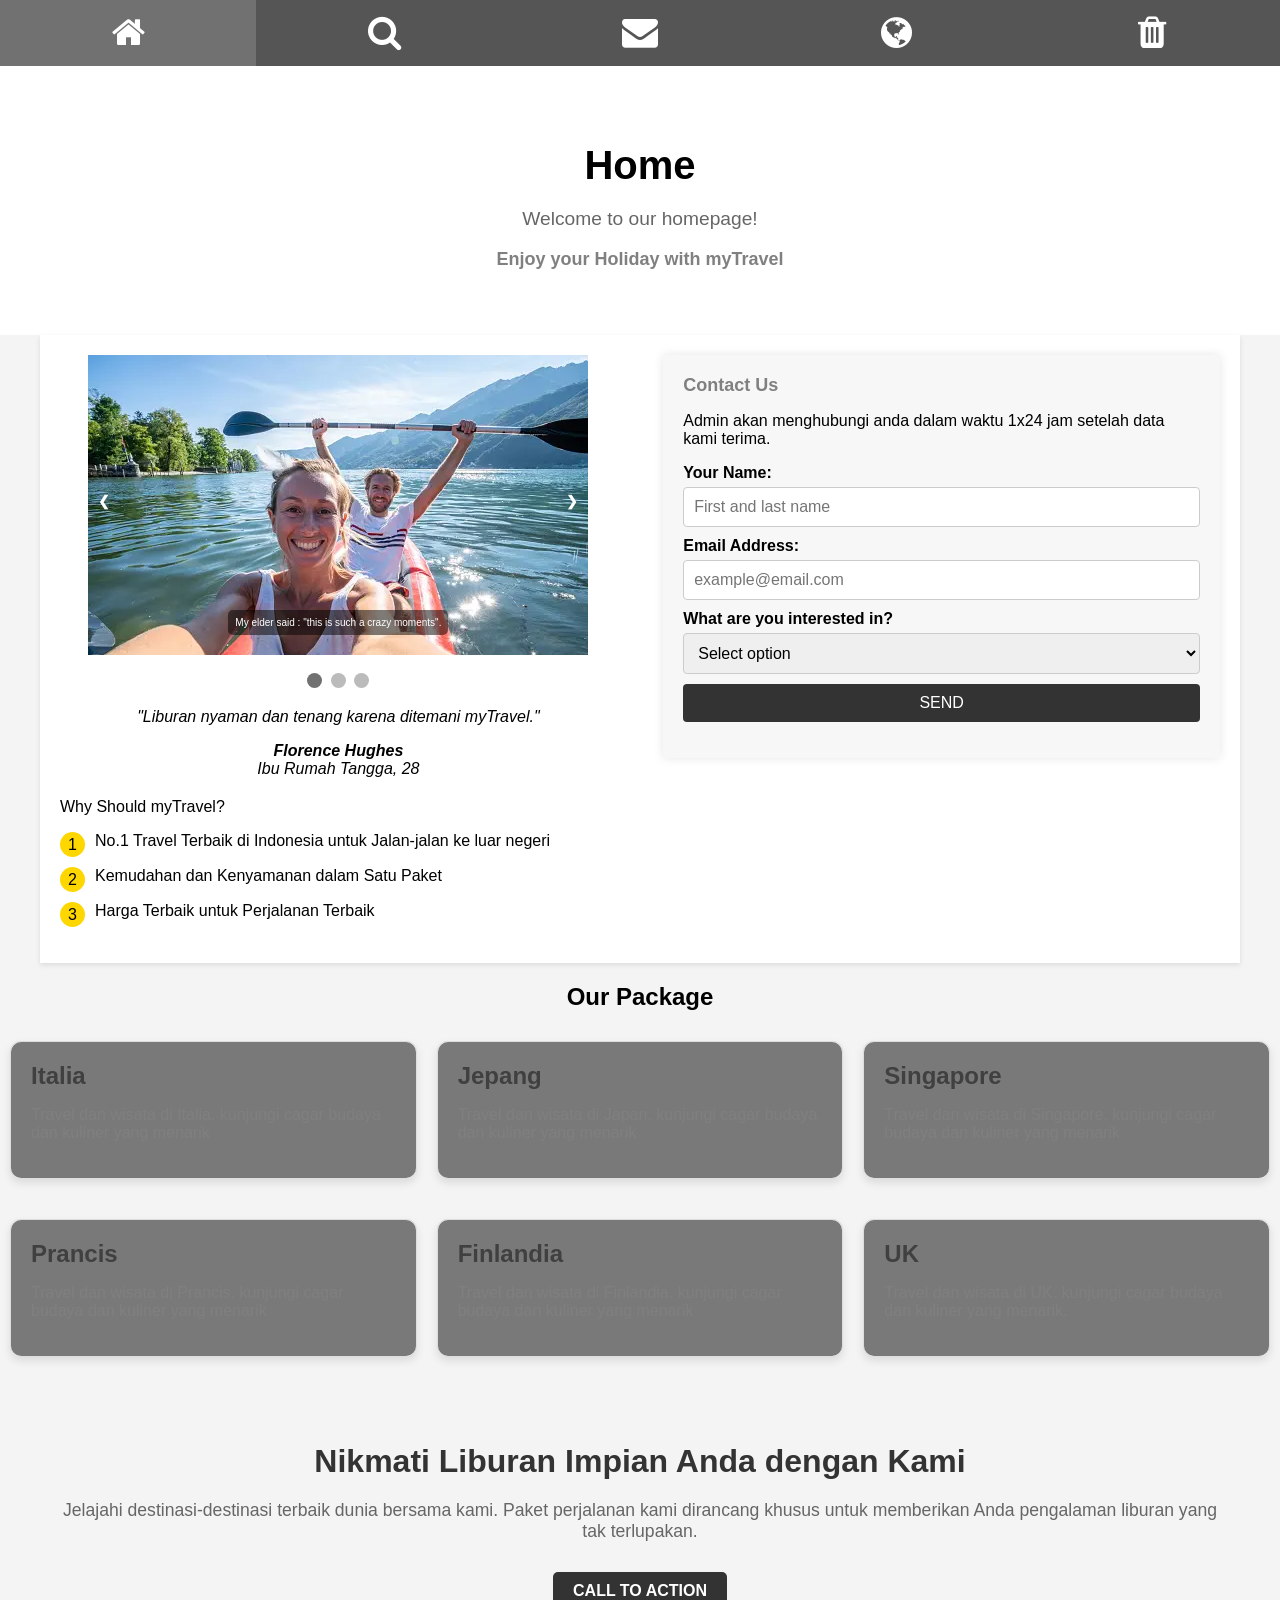
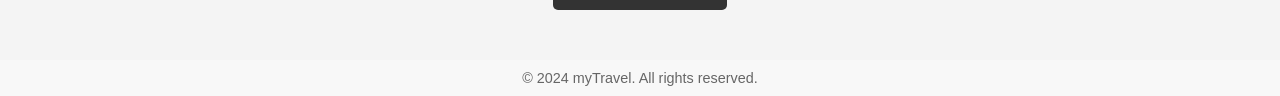
<file: index.html>
<!DOCTYPE html>
<html lang="en">
<head>
    <meta charset="UTF-8">
    <meta name="viewport" content="width=device-width, initial-scale=1.0">
    <title>myTravel</title>
    <link rel="stylesheet" href="css\style.css">
    <link rel="stylesheet" href="https://cdnjs.cloudflare.com/ajax/libs/font-awesome/4.7.0/css/font-awesome.min.css">
    <script src="js\script.js" defer></script>
    <style>
    </style>
</head>
<body>
    <header>
        <nav>
                <div class="icon-bar">
                    <a class="active" href="#"><i class="fa fa-home"></i></a>
                    <a href="#"><i class="fa fa-search"></i></a>
                    <a href="#"><i class="fa fa-envelope"></i></a>
                    <a href="#"><i class="fa fa-globe"></i></a>
                    <a href="#"><i class="fa fa-trash"></i></a>
                  </div>
    </header>
    
    <div id="home" class="page">
        <h1>Home</h1>
        <p>Welcome to our homepage!</p>
        <h2>Enjoy your Holiday with myTravel</h2>
    </div>
    
    <div id="about" class="page" style="display:none;">
        <h1>About Us</h1>
        <p>This is the About Us page.</p>
    </div>
    
    <div id="contact" class="page" style="display:none;">
        <h1>Contact</h1>
        <p>This is the Contact page.</p>
    </div>
    
    <section class="container">
        <div class="left-section">
            <div class="slideshow-container">
                <div class="slides">
                    <div class="slide">
                        <img src="image/istockphoto-1076367546-170667a.png" alt="gambar1">
                        <div class="slide-text">My elder said : "this is such a crazy moments".</div>
                    </div>
    
                    <div class="slide">
                        <img src="image/istockphoto-1879742551-170667a.png" alt="gambar2">
                        <div class="slide-text">"thanks for giving me this opportunity, myTravel" </div>
                    </div>
    
                    <div class="slide">
                        <img src="image/istockphoto-2047264953-170667a.png" alt="gambar3">
                        <div class="slide-text">"and I can heal my mind for a while"</div>
                    </div>
                    <a class="prev" onclick="plusSlides(-1)">&#10094;</a>
                    <a class="next" onclick="plusSlides(1)">&#10095;</a>
                </div>
    
                </div>
                <br>
    
            <div style="text-align:center">
                <span class="dot" onclick="currentSlide(1)"></span> 
                <span class="dot" onclick="currentSlide(2)"></span> 
                <span class="dot" onclick="currentSlide(3)"></span> 
            </div>

            <div class="testimonial">
                    <p>"Liburan nyaman dan tenang karena ditemani myTravel."</p>
                    <p><strong>Florence Hughes</strong><br>Ibu Rumah Tangga, 28</p> 
            </div>

            <div class="features">
                <p> Why Should myTravel?</p>
                <ul class="featurtes">
                    <li>No.1 Travel Terbaik di Indonesia untuk Jalan-jalan ke luar negeri</li>
                    <li>Kemudahan dan Kenyamanan dalam Satu Paket</li>
                    <li>Harga Terbaik untuk Perjalanan Terbaik</li>
                </ul>
            </div>
        </div>
    
        <div class="right-section">
            <h2>Contact Us</h2>
            <p>Admin akan menghubungi anda dalam waktu 1x24 jam setelah data kami terima.</p>
            <form id="contactus" onsubmit="return validateForm()">
                <label for="name">Your Name:</label>
                <input type="text" id="name" name="name" placeholder="First and last name">
                    
                <label for="email">Email Address:</label>
                <input type="email" id="email" name="email" placeholder="example@email.com">
                    
                <label for="interest">What are you interested in?</label>
                <select id="interest" name="interest">
                    <option value="option1">Select option</option>
                    <option value="option2">Option 2</option>
                    <option value="option3">Option 3</option>
                </select>
                    
                <button type="submit">SEND</button>
            </form>       
            <p id="error-message" style="color:red;"></p>
            <script src="C:\Users\DELL\Documents\New folder\script.js"></script>
        </div>   
    </section>

    <section class="our-package">
        <h1>Our Package</h1>
    
            <div class="package-row">
                <div class="package" id="italia">
                    <h2> Italia</h2>
                    <p>Travel dan wisata di Italia. kunjungi cagar budaya dan kuliner yang menarik</p>
                </div>
                <div class="package" id="jepang">
                    <h2> Jepang</h2>
                    <p>Travel dan wisata di Japan. kunjungi cagar budaya dan kuliner yang menarik</p>
                </div>
                <div class="package" id="singapore">
                    <h2> Singapore</h2>
                    <p>Travel dan wisata di Singapore. kunjungi cagar budaya dan kuliner yang menarik</p>
                </div>
            </div>
            <div class="package-row">
                <div class="package" id="prancis">
                    <h2> Prancis</h2>
                    <p>Travel dan wisata di Prancis. kunjungi cagar budaya dan kuliner yang menarik</p>
                </div>
                <div class="package" id="finlandia">
                    <h2> Finlandia</h2>
                    <p>Travel dan wisata di Finlandia. kunjungi cagar budaya dan kuliner yang menarik</p>
                </div>
                <div class="package" id="uk">
                    <h2> UK</h2>
                    <p>Travel dan wisata di UK. kunjungi cagar budaya dan kuliner yang menarik.</p>
                </div>
            </div>
        </div>
    </section>

    <section class="closing-argument">
            <h2>Nikmati Liburan Impian Anda dengan Kami</h2>
            <p>Jelajahi destinasi-destinasi terbaik dunia bersama kami. Paket perjalanan kami dirancang khusus untuk memberikan Anda pengalaman liburan yang tak terlupakan.</p>
            <a href="#" class="cta-button">CALL TO ACTION</a>
    </section>

    <footer>
        <p>&copy; 2024 myTravel. All rights reserved.</p>
    </footer>
</body>
</html>
</file>
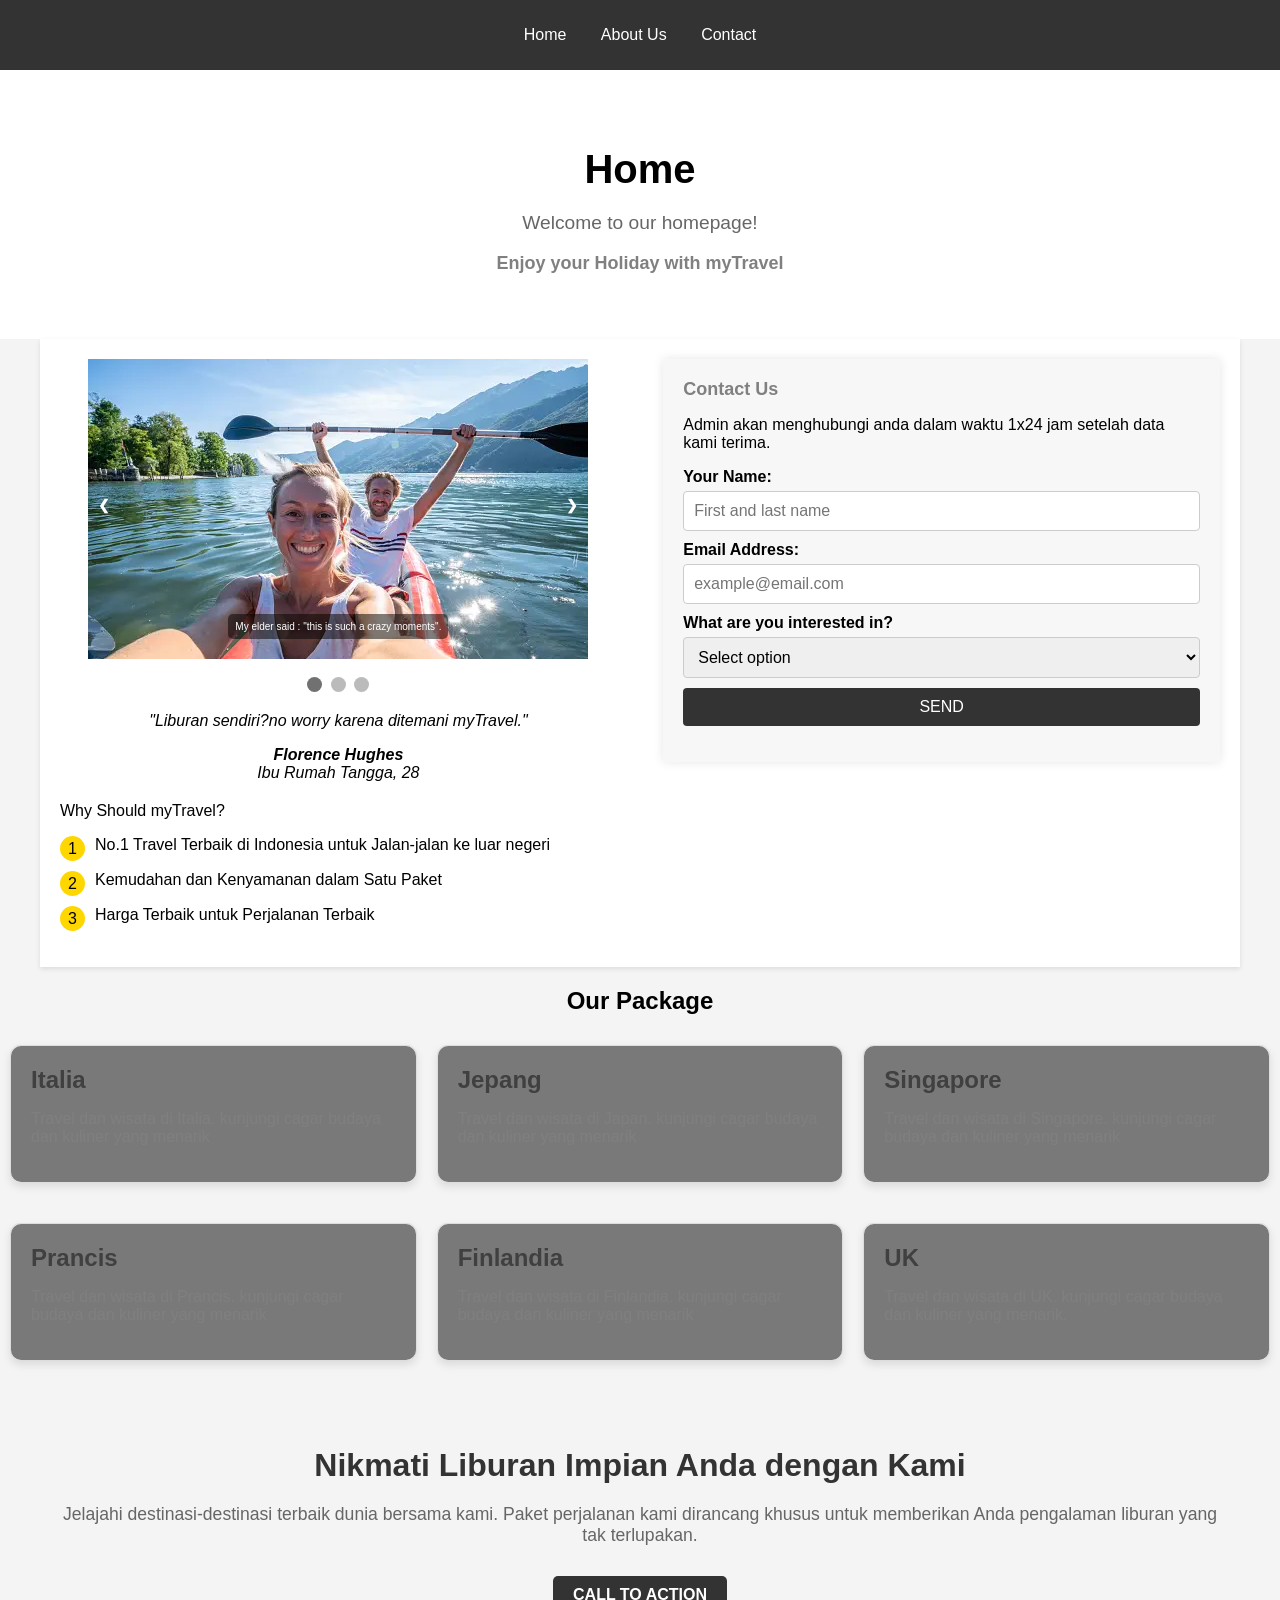
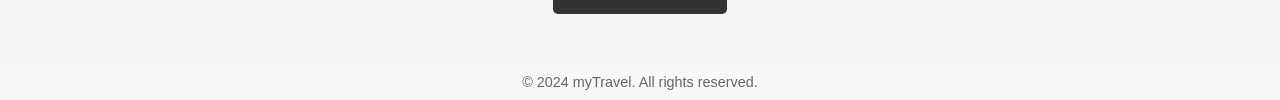
<file: y-1.html>
<!DOCTYPE html>
<html lang="en">
<head>
    <meta charset="UTF-8">
    <meta name="viewport" content="width=device-width, initial-scale=1.0">
    <title>myTravel</title>
    <link rel="stylesheet" href="css\style.css">
    <script src="js\script.js" defer></script>
    <style>
    </style>
</head>
<body>
    <header class="header-wrapper">
        <nav>
            <ul>
                <li><a href="#" onclick="showPage('home')">Home</a></li>
                <li><a href="#" onclick="showPage('about')">About Us</a></li>
                <li><a href="#" onclick="showPage('contact')">Contact</a></li>
            </ul>
        </nav>
    </header>
    
    <div id="home" class="page">
        <h1>Home</h1>
        <p>Welcome to our homepage!</p>
        <h2>Enjoy your Holiday with myTravel</h2>
    </div>
    
    <div id="about" class="page" style="display:none;">
        <h1>About Us</h1>
        <p>This is the About Us page.</p>
    </div>
    
    <div id="contact" class="page" style="display:none;">
        <h1>Contact</h1>
        <p>This is the Contact page.</p>
    </div>
    
    <section class="container">
        <div class="left-section">
            <div class="slideshow-container">
                <div class="slides">
                    <div class="slide">
                        <img src="image/istockphoto-1076367546-170667a.png" alt="gambar1">
                        <div class="slide-text">My elder said : "this is such a crazy moments".</div>
                    </div>
    
                    <div class="slide">
                        <img src="image/istockphoto-1879742551-170667a.png" alt="gambar2">
                        <div class="slide-text">"thanks for giving me this opportunity, myTravel" </div>
                    </div>
    
                    <div class="slide">
                        <img src="image/istockphoto-2047264953-170667a.png" alt="gambar3">
                        <div class="slide-text">"and I can heal my mind for a while"</div>
                    </div>
                    <a class="prev" onclick="plusSlides(-1)">&#10094;</a>
                    <a class="next" onclick="plusSlides(1)">&#10095;</a>
                </div>
    
                </div>
                <br>
    
            <div style="text-align:center">
                <span class="dot" onclick="currentSlide(1)"></span> 
                <span class="dot" onclick="currentSlide(2)"></span> 
                <span class="dot" onclick="currentSlide(3)"></span> 
            </div>

            <div class="testimonial">
                    <p>"Liburan sendiri?no worry karena ditemani myTravel."</p>
                    <p><strong>Florence Hughes</strong><br>Ibu Rumah Tangga, 28</p> 
            </div>

            <div class="features">
                <p> Why Should myTravel?</p>
                <ul class="featurtes">
                    <li>No.1 Travel Terbaik di Indonesia untuk Jalan-jalan ke luar negeri</li>
                    <li>Kemudahan dan Kenyamanan dalam Satu Paket</li>
                    <li>Harga Terbaik untuk Perjalanan Terbaik</li>
                </ul>
            </div>
        </div>
    
        <div class="right-section">
            <h2>Contact Us</h2>
            <p>Admin akan menghubungi anda dalam waktu 1x24 jam setelah data kami terima.</p>
            <form id="contactus" onsubmit="return validateForm()">
                <label for="name">Your Name:</label>
                <input type="text" id="name" name="name" placeholder="First and last name">
                    
                <label for="email">Email Address:</label>
                <input type="email" id="email" name="email" placeholder="example@email.com">
                    
                <label for="interest">What are you interested in?</label>
                <select id="interest" name="interest">
                    <option value="option1">Select option</option>
                    <option value="option2">Option 2</option>
                    <option value="option3">Option 3</option>
                </select>
                    
                <button type="submit">SEND</button>
            </form>       
            <p id="error-message" style="color:red;"></p>
            <script src="C:\Users\DELL\Documents\New folder\script.js"></script>
        </div>   
    </section>

    <section class="our-package">
        <h1>Our Package</h1>
    
            <div class="package-row">
                <div class="package" id="italia">
                    <h2> Italia</h2>
                    <p>Travel dan wisata di Italia. kunjungi cagar budaya dan kuliner yang menarik</p>
                </div>
                <div class="package" id="jepang">
                    <h2> Jepang</h2>
                    <p>Travel dan wisata di Japan. kunjungi cagar budaya dan kuliner yang menarik</p>
                </div>
                <div class="package" id="singapore">
                    <h2> Singapore</h2>
                    <p>Travel dan wisata di Singapore. kunjungi cagar budaya dan kuliner yang menarik</p>
                </div>
            </div>
            <div class="package-row">
                <div class="package" id="prancis">
                    <h2> Prancis</h2>
                    <p>Travel dan wisata di Prancis. kunjungi cagar budaya dan kuliner yang menarik</p>
                </div>
                <div class="package" id="finlandia">
                    <h2> Finlandia</h2>
                    <p>Travel dan wisata di Finlandia. kunjungi cagar budaya dan kuliner yang menarik</p>
                </div>
                <div class="package" id="uk">
                    <h2> UK</h2>
                    <p>Travel dan wisata di UK. kunjungi cagar budaya dan kuliner yang menarik.</p>
                </div>
            </div>
        </div>
    </section>

    <section class="closing-argument">
            <h2>Nikmati Liburan Impian Anda dengan Kami</h2>
            <p>Jelajahi destinasi-destinasi terbaik dunia bersama kami. Paket perjalanan kami dirancang khusus untuk memberikan Anda pengalaman liburan yang tak terlupakan.</p>
            <a href="#" class="cta-button">CALL TO ACTION</a>
    </section>

    <footer>
        <p>&copy; 2024 myTravel. All rights reserved.</p>
    </footer>
</body>
</html>
</file>
